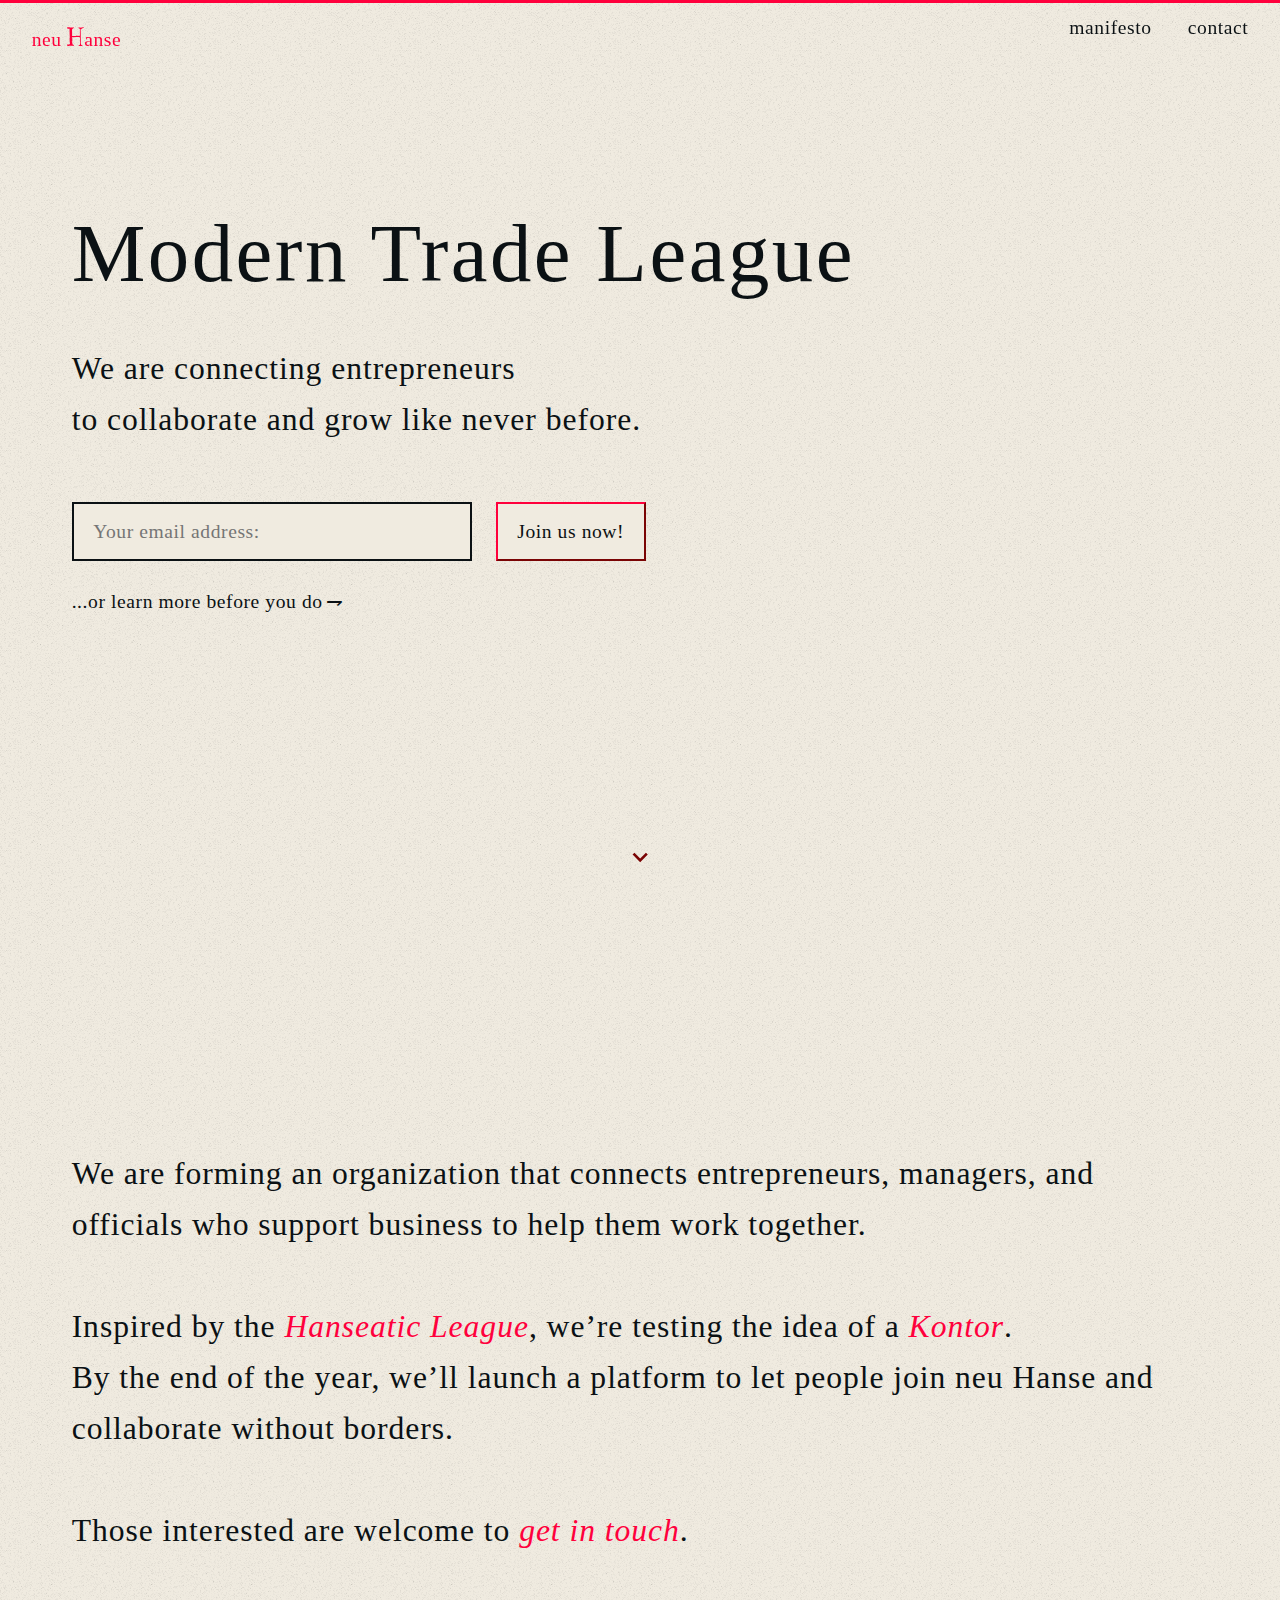
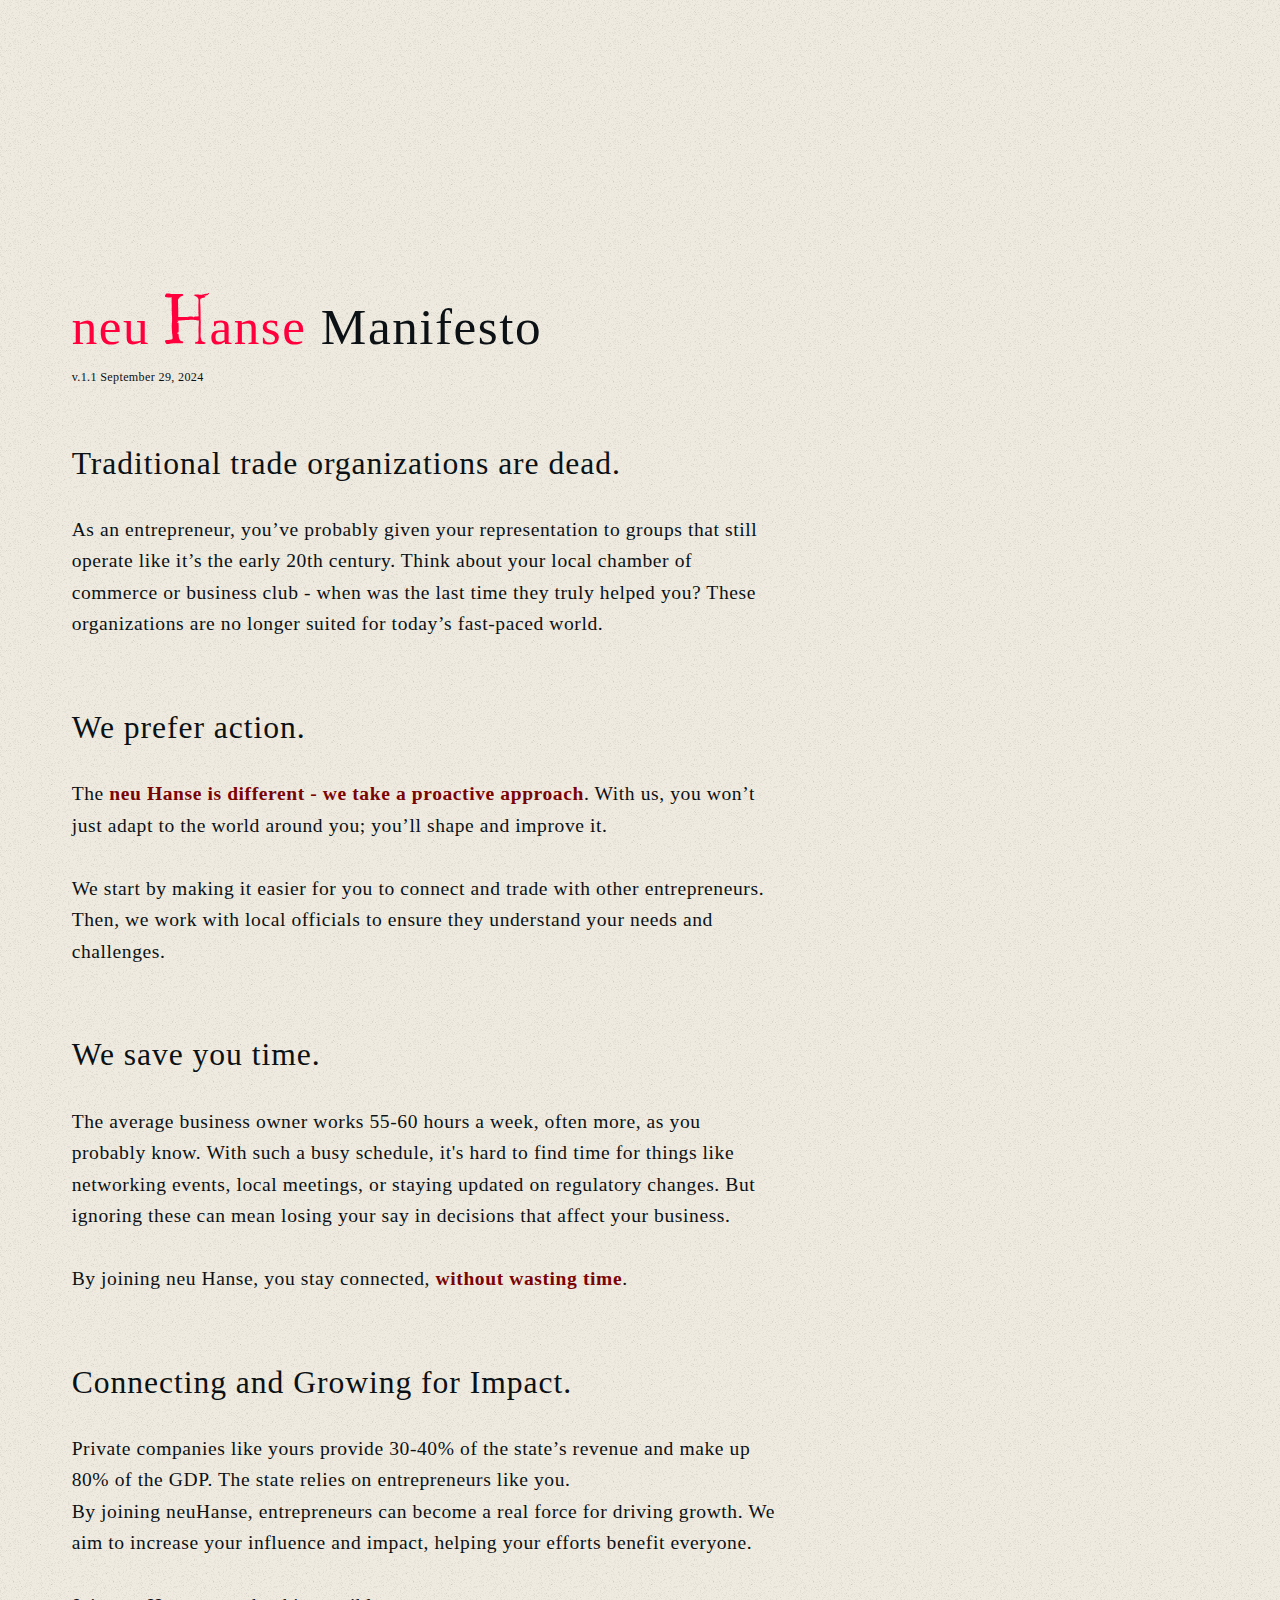
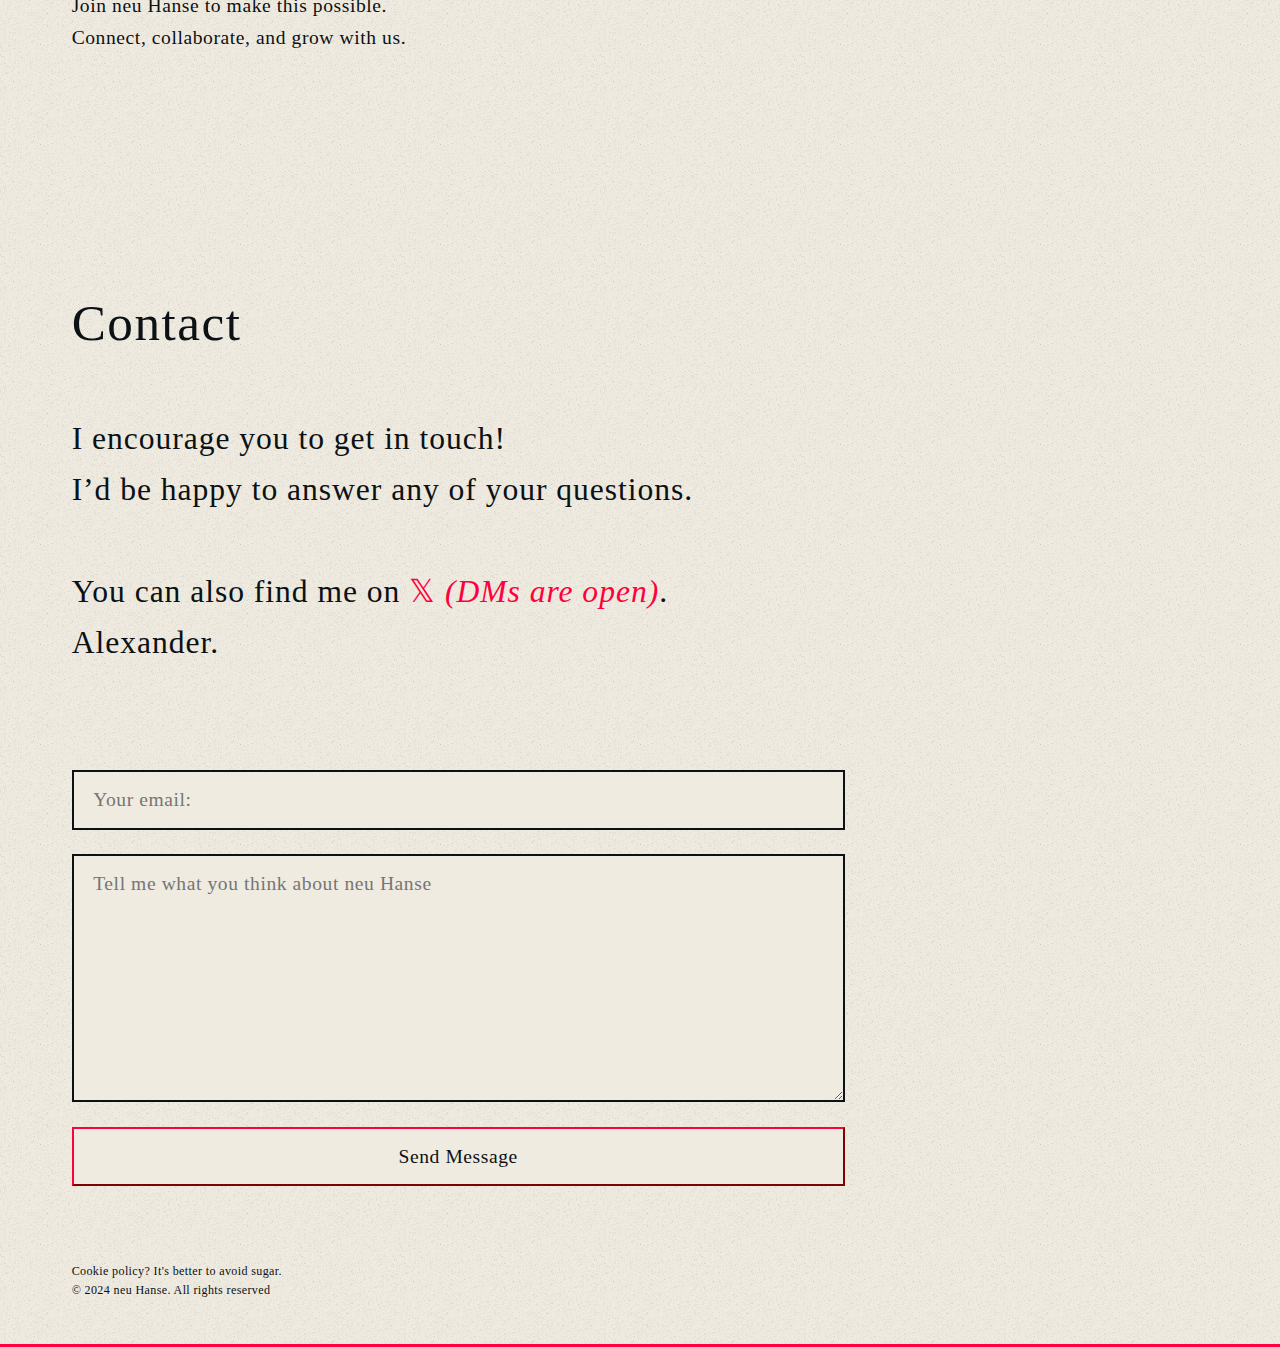
<file: index.html>
<!DOCTYPE html>
<html lang="en">
	<head>
		<meta charset="UTF-8" />

		<meta
			name="viewport"
			content="width=device-width, initial-scale=1.0" />

		<meta
			name="description"
			content="We are forming an organization that connects entrepreneurs, managers, and officials who support business to help them work together." />

		<meta
			name="keywords"
			content="neu Hanse, neuHanse, modern trade league,  trade league" />

		<meta
			name="robots"
			content="index, follow" />

		<link
			rel="icon"
			href="hanse_style/H.svg"
			type="image/svg+xml" />

		<link
			rel="stylesheet"
			href="hanse_style/root.css" />

		<link
			rel="stylesheet"
			href="hanse_style/typography.css" />

		<link
			rel="stylesheet"
			href="hanse_style/sections.css" />

		<title>neu Hanse</title>
	</head>
	<body>
		<nav>
			<a
				href="https://neuhanse.com"
				id="logo"
				>neu
				<img
					src="hanse_style/H.svg"
					alt="neu hanse logo - red capital letter H symbol of modern trade league" />anse</a
			>
			<div id="nav-sub">
				<a
					id="manifesto-link"
					href="#manifesto"
					>manifesto</a
				>
				<a href="#contact">contact</a>
			</div>
		</nav>

		<section id="hanse">
			<h1>Modern Trade&nbsp;League</h1>
			<h3>
				We are connecting entrepreneurs <br />
				to collaborate and grow like never before.
			</h3>

			<form
				action="https://formsubmit.co/9836b2a0240c7a063d651a62bb5f207a"
				method="POST">
				<input
					type="email"
					id="email"
					name="email"
					placeholder="Your email address:"
					required />
				<input
					type="hidden"
					name="_next"
					value="https://neuhanse.com/contact.html" />
				<input
					type="hidden"
					name="_captcha"
					value="false" />
				<input
					type="text"
					name="_honey"
					style="display: none" />

				<button type="submit">Join us now!</button>
			</form>

			<a href="#nav-section"
				>...or learn more before you do<span>&#8641;</span></a
			>
			<div class="arr">
				<img
					src="hanse_style/arr.svg"
					alt="arrow down - modern trade league neu Hanse" />
			</div>
		</section>

		<section id="nav-section">
			<h3>
				We are forming an organization that connects entrepreneurs, managers,
				and officials who support business to help them work together. <br />
				<br />
				Inspired by the
				<a
					target="_blank"
					rel="noopener noreferrer"
					href="https://en.wikipedia.org/wiki/Hanseatic_League"
					>Hanseatic League</a
				>, we’re testing the idea of a
				<a
					href="https://en.wikipedia.org/wiki/Kontor"
					target="_blank"
					rel="noopener noreferrer"
					>Kontor</a
				>. <br />
				By the end of the year, we’ll launch a platform to let people join
				neu&nbsp;Hanse and collaborate without borders. <br />
				<br />
				Those interested are welcome to
				<a href="#contact">get&nbsp;in&nbsp;touch</a>.
			</h3>
		</section>

		<section id="manifesto">
			<h2 id="manifesto-header">
				<span>
					neu
					<img
						src="hanse_style/H.svg"
						alt="neu hanse logo - red capital letter H symbol of modern trade league" />anse
				</span>
				Manifesto
			</h2>
			<p class="small">v.1.1 September 29, 2024</p>
			<h3>Traditional trade organizations are dead.</h3>
			<p>
				As an entrepreneur, you’ve probably given your representation to groups
				that still operate like it’s the early 20th century. Think about your
				local chamber of commerce or business club - when was the last time they
				truly helped you? These organizations are no longer suited for today’s
				fast-paced world.
			</p>

			<h3>We prefer action.</h3>
			<p>
				The <span>neu Hanse is different - we take a proactive approach</span>.
				With us, you won’t just adapt to the world around you; you’ll shape and
				improve it.
				<br />
				<br />We start by making it easier for you to connect and trade with
				other entrepreneurs. Then, we work with local officials to ensure they
				understand your needs and challenges.
			</p>
			<h3>We save you time.</h3>
			<p>
				The average business owner works 55-60 hours a week, often more, as you
				probably know. With such a busy schedule, it's hard to find time for
				things like networking events, local meetings, or staying updated on
				regulatory changes. But ignoring these can mean losing your say in
				decisions that affect your business. <br />
				<br />
				By joining neu Hanse, you stay connected,
				<span>without wasting time</span>.
			</p>
			<h3>Connecting and Growing for Impact.</h3>
			<p>
				Private companies like yours provide 30-40% of the state’s revenue and
				make up 80% of the GDP. The state relies on entrepreneurs like you.
				<br />
				By joining neuHanse, entrepreneurs can become a real force for driving
				growth. We aim to increase your influence and impact, helping your
				efforts benefit everyone. <br />
				<br />
				Join neu Hanse to make this possible. <br />
				Connect, collaborate, and grow with us.
			</p>
		</section>

		<section id="contact">
			<h2>Contact</h2>
			<br />
			<h4>
				I encourage you to get in touch! <br />
				I’d be happy to answer any of your questions. <br />
				<br />
				You can also find me on
				<a
					href="https://twitter.com/neuhanse"
					target="_blank"
					>𝕏&nbsp;(DMs&nbsp;are&nbsp;open)</a
				>. <br />
				Alexander.
			</h4>
			<br />

			<form
				action="https://formsubmit.co/9836b2a0240c7a063d651a62bb5f207a"
				method="POST">
				<input
					type="email"
					id="contact-email"
					name="contact-email"
					placeholder="Your email:"
					required />
				<textarea
					id="message"
					type="text"
					name="message"
					placeholder="Tell me what you think about neu Hanse"
					rows="7"
					cols="65"></textarea>
				<input
					type="hidden"
					name="_next"
					value="https://neuhanse.com/contact.html" />
				<input
					type="hidden"
					name="_captcha"
					value="false" />
				<input
					type="text"
					name="_honey"
					style="display: none" />

				<button type="submit">Send Message</button>
			</form>

			<p class="small">
				Cookie policy? It's better to avoid sugar. <br />
				© 2024 neu Hanse. All rights reserved
			</p>
		</section>
	</body>
</html>
</file>
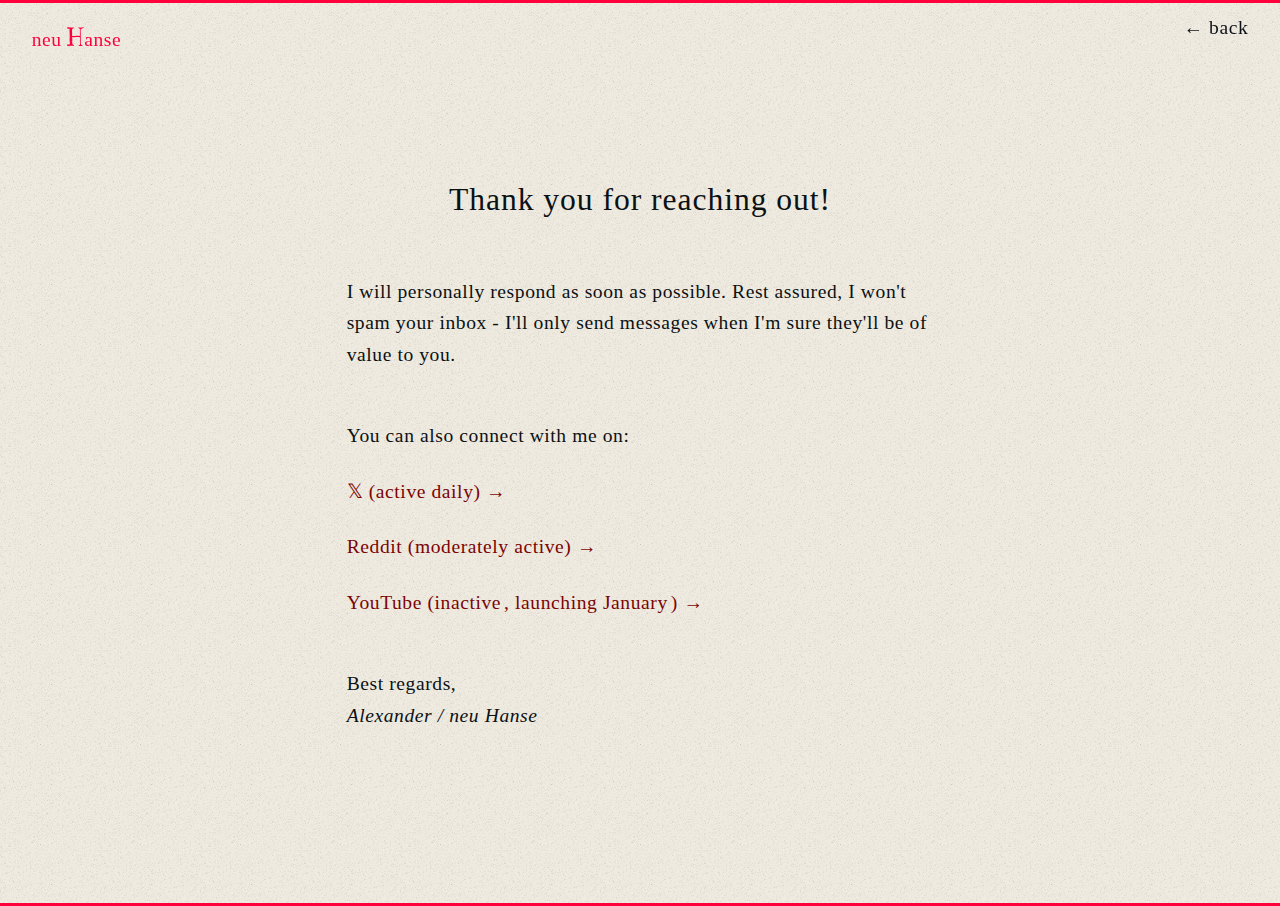
<file: contact.html>
<!DOCTYPE html>
<html lang="en">
	<head>
		<meta charset="UTF-8" />

		<meta
			name="viewport"
			content="width=device-width, initial-scale=1.0" />

		<meta
			name="description"
			content="We are forming an organization that connects entrepreneurs, managers, and officials who support business to help them work together." />

		<meta
			name="keywords"
			content="neu Hanse, neuHanse, modern trade league,  trade league" />

		<meta
			name="robots"
			content="index, follow" />

		<link
			rel="icon"
			href="hanse_style/H.svg"
			type="image/svg+xml" />

		<link
			rel="stylesheet"
			href="hanse_style/root.css" />

		<link
			rel="stylesheet"
			href="hanse_style/typography.css" />

		<link
			rel="stylesheet"
			href="hanse_style/sections.css" />

		<link
			rel="stylesheet"
			href="hanse_style/subpages.css" />

		<title>Thank you!</title>
	</head>
	<body>
		<nav>
			<a
				href="https://neuhanse.com"
				id="logo"
				>neu
				<img
					src="hanse_style/H.svg"
					alt="neu hanse logo - red capital letter H symbol of modern trade league" />anse</a
			>
			<div id="nav-sub">
				<a href="https://neuhanse.com">&larr;&nbsp;back</a>
			</div>
		</nav>
		<section id="contact-page">
			<h3>Thank you for&nbsp;reaching&nbsp;out!</h3>
			<br />
			<p>
				I will personally respond as soon as possible. Rest assured, I won't
				spam your inbox - I'll only send messages when I'm sure they'll be of
				value to you.
			</p>
			<br />
			<p>You can also connect with me on:</p>
			<a
				target="_blank"
				rel="noopener noreferrer"
				href="https://x.com/neuhanse"
				>𝕏 (active daily)&nbsp;&rarr;</a
			>
			<a
				target="_blank"
				rel="noopener noreferrer"
				href="https://www.reddit.com/user/neuhanse/"
				>Reddit (moderately active)&nbsp;&rarr;</a
			>
			<a
				target="_blank"
				rel="noopener noreferrer"
				href="https://www.youtube.com/@neuhanse"
				>YouTube (inactive<span
					class="none500"
					style="color: var(--rd)"
					>, launching January</span
				>)&nbsp;&rarr;</a
			>
			<br />
			<p>
				Best regards,<br />
				<span class="italic"> Alexander / neu Hanse </span>
			</p>
		</section>
	</body>
</html>
</file>
<file: hanse_style/root.css>
:root {
	--max: 1200px;

	--gs: clamp(0.618rem, 0.5723rem + 0.2289vi, 0.7726rem);
	--g0: clamp(1rem, 0.9259rem + 0.3704vi, 1.25rem);
	--g1: clamp(1.618rem, 1.4981rem + 0.5993vi, 2.0225rem);
	--g2: clamp(2.6179rem, 2.424rem + 0.9696vi, 3.2724rem);
	--g3: clamp(4.2358rem, 3.922rem + 1.5688vi, 5.2948rem);
	--g4: clamp(6.8535rem, 6.3459rem + 2.5383vi, 8.5669rem);

	/* color palette */
	--l: #f0ebe0;
	--d: #0b1114;
	--lr: #ff003c;
	--dr: #7a0404;

	color-scheme: light dark;

	font-size: 100%;
	text-align: left;
	cursor: default;
	font-synthesis: none;
	text-rendering: optimizeLegibility;
	-webkit-font-smoothing: antialiased;
	-moz-osx-font-smoothing: grayscale;
	-webkit-text-size-adjust: 100%;
}

/* layout */
html {
	scroll-behavior: smooth;
}

* {
	padding: 0;
	margin: 0;
	box-sizing: border-box;
}

body,
section {
	min-height: 100vh;
	width: 100%;
	display: flex;
	flex-direction: column;
}

body {
	justify-content: center;
	align-items: center;
	min-height: 100vh;
	border-top: 3px solid var(--lr);
	border-bottom: 3px solid var(--lr);
	background-color: var(--l);
	background-image: url('noise.png');
}

section {
	max-width: var(--max);
	padding: var(--g1);
	justify-content: center;
	align-items: flex-start;
}
</file>
<file: hanse_style/typography.css>
/* Base Typography */
*,
body {
	font-family: 'Iowan Old Style', 'Palatino Linotype', 'URW Palladio L', P052,
		serif;
	line-height: 1.61;
	letter-spacing: 0.03em;
	color: var(--d);
}

/* Headings */
h1,
h2,
h3,
h4 {
	margin: var(--gs) 0;
}

h1 {
	font-size: var(--g3);
	font-weight: 100;
}
h2 {
	font-size: var(--g2);
	font-weight: 100;
}
h3,
h4 {
	font-size: var(--g1);
	font-weight: 100;
}

/* Text Elements */
p,
a,
button,
label,
input,
textarea {
	font-size: var(--g0);
	margin: var(--gs) 0;
}

p {
	max-width: 36em;
}

/* Links & Buttons */
a,
button,
input[type='submit'] {
	cursor: pointer;
	text-decoration: none;
	transition: all 0.1s;
	color: var(--d);
}

.btn,
button,
input[type='submit'] {
	background-color: var(--l);
	padding: var(--gs) var(--g0);
	border: 2px solid;
	border-color: var(--lr) var(--dr) var(--dr) var(--lr);
}

/* Hover & Focus States */
a:hover,
a:focus,
button:hover,
button:focus,
input[type='submit']:hover,
input[type='submit']:focus {
	transform: skew(-7deg);
	transform-origin: bottom left;
}

a:hover,
a:focus {
	color: var(--lr);
}
.btn:hover {
	color: var(--d);
}

/* Inline Links */
p a {
	text-decoration: underline;
}

p a:hover,
p a:focus {
	text-decoration-color: var(--lr);
}

/* Link with Span */
a span {
	padding: 0 calc(var(--gs) / 4);
	transition: all 0.1s;
}

a:hover span {
	padding-left: calc(var(--gs) / 2);
	padding-right: 0;
	color: var(--lr);
}

/* Forms */
input,
textarea {
	background-color: var(--l);
	padding: var(--gs) var(--g0);
	border: var(--d) 2px solid;
}

input:focus,
textarea:focus {
	border: var(--dr) 2px solid;
	box-shadow: none;
	outline: none;
}

/* Utility Classes */
.italic {
	font-style: italic;
}
.bold {
	font-weight: 900;
}
.small {
	font-size: var(--gs);
	max-width: 56em;
}
</file>
<file: hanse_style/sections.css>
/* ------------------------------------------------------ NAV */
nav {
	position: fixed;
	display: flex;
	justify-content: space-between;
	width: 100%;
	top: var(--gs);
	padding: 0 var(--g1);
}

#logo {
	color: var(--lr);
	font-size: var(--g0);
}

#logo img {
	height: var(--g0);
}

#manifesto-link {
	margin-right: var(--g1);
}

/* ------------------------------------------------------ HANSE */

#hanse {
	padding-bottom: var(--g4);
}

#hanse input[type='email'] {
	margin-right: var(--g0);
	width: calc(var(--max) / 3);
}

#hanse form {
	margin-top: var(--g1);
}

.arr {
	position: absolute;
	bottom: var(--g0);
	left: 50%;
	transform: translateX(-50%);
	animation: fadeBounce 8s infinite;
}

.arr img {
	height: var(--g1);
}

@keyframes fadeBounce {
	0%,
	20%,
	50%,
	80%,
	100% {
		opacity: 0;
		transform: translateY(calc(-1 * var(--gs)));
	}

	40% {
		opacity: 1;
		transform: translateY(0);
	}
}

/* ------------------------------------------------------ NAV-SECTION */

#nav-section {
	padding: var(--g3) var(--g1);
}

#nav-section a {
	font-size: var(--g1);
	color: var(--lr);
	font-style: italic;
}

#nav-section a:hover {
	color: var(--dr);
}

#nav-section img {
	height: var(--g1);
	transform: skew(-7deg);
}

/* ------------------------------------------------------ MANIFESTO*/

#manifesto {
	padding: 0 var(--g1) var(--g4) var(--g1);
}

#manifesto h3 {
	margin-top: var(--g2);
}
#manifesto span {
	color: var(--dr);
	font-weight: 600;
}

#manifesto-header {
	margin-top: var(--g3);
	margin-bottom: 0;
}
#manifesto-header span {
	color: var(--lr);
	font-weight: 400;
}

#manifesto .small {
	margin: 0;
}

#manifesto-header img {
	height: var(--g2);
}

/* ------------------------------------------------------ CONTACT */

#contact h2 {
	margin-top: var(--g2);
}

#contact h4 a {
	font-size: var(--g1);
	color: var(--lr);
	font-style: italic;
}

#contact h4 a:hover {
	color: var(--dr);
}

#contact form {
	margin: var(--g2) 0;

	display: flex;
	flex-direction: column;
	justify-content: flex-start;
	align-items: flex-start;
}

#contact form input,
#contact form button {
	width: 100%;
}

/* ------------------------------------------------------ MOBILE */

@media only screen and (max-width: 700px) {
	#hanse {
		padding-top: var(--g3);
	}
	#hanse form {
		display: flex;
		flex-direction: column;
		margin-top: var(--g2);
	}

	#hanse input[type='email'] {
		margin-right: 0;
	}

	#hanse input[type='email'],
	#hanse form button {
		width: 90vw;
	}

	.arr {
		display: none;
	}

	#contact form input,
	#contact form button,
	#contact textarea {
		width: 90vw;
	}
}

@media only screen and (max-width: 500px) {
	.none500 {
		display: none;
	}

	section,
	nav {
		padding-left: var(--g0) !important;
		padding-right: var(--g0) !important;
	}

	h1 {
		font-size: var(--g2);
		margin-bottom: var(--g2);
	}

	h2 {
		font-size: var(--g1);
	}
	h3,
	h4 {
		font-size: var(--g0);
		font-weight: 600;
	}

	#nav-sub {
		display: none;
	}

	#nav-section a,
	#contact h4 a {
		font-size: var(--g0);
	}

	#nav-section {
		min-height: 70vh;
	}

	#manifesto-header img {
		height: var(--g1);
	}
}
</file>
<file: hanse_style/subpages.css>
/* ------------------------------------------------------ contact-page */
#contact-page {
	display: flex;
	flex-direction: column;
	justify-content: center;
	align-items: center;
}

#contact-page p,
#contact-page a {
	width: 100%;
	max-width: 30em;
}

#contact-page a {
	color: var(--dr);
}

#contact-page a:hover {
	color: var(--lr);
}

@media only screen and (max-width: 500px) {
	#contact-page {
		padding: var(--g3) var(--g0);
	}
	#nav-sub {
		margin-top: var(--gs);
		display: inline;
	}

	#contact-page h3 {
		font-size: var(--g1);
	}
}
</file>
